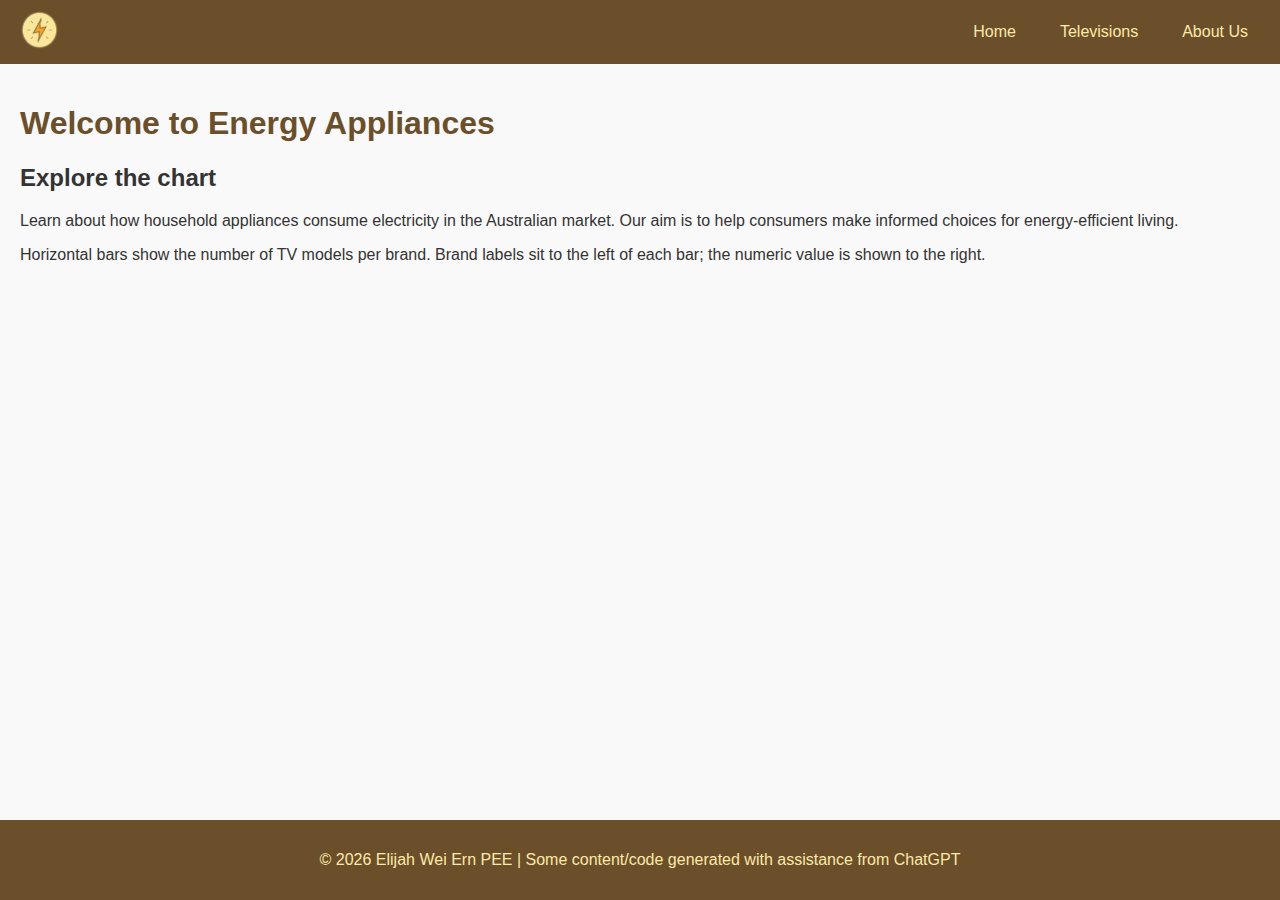
<file: index.html>
<!DOCTYPE html>
<html lang="en">
<head>
  <meta charset="UTF-8">
  <meta name="viewport" content="width=device-width, initial-scale=1.0">
  <title>Energy Appliances</title>
  <script src="script.js" defer></script>
  <!-- Link to external CSS file -->
  <link rel="stylesheet" href="style.css">
</head>
<body>
  <!-- Navigation -->
  <header>
    <nav class="navbar">
      <!-- Logo (clickable to go home) -->
      <div class="logo" onclick="showPage('home')">
        <img src="PowerIcon.png" alt="Power Logo">
      </div>
      <ul>
        <li><a href="index.html" id="nav-home">Home</a></li>
        <li><a href="television.html" id="nav-televisions">Televisions</a></li>
        <li><a href="about.html" id="nav-about">About Us</a></li>
      </ul>
    </nav>
  </header>

  <main id="content">
    <h1>Welcome to Energy Appliances</h1>
    <h2>Explore the chart</h2>
    <p>
      Learn about how household appliances consume electricity in the Australian market. 
      Our aim is to help consumers make informed choices for energy-efficient living.
    </p>
    <p>
      Horizontal bars show the number of TV models per brand. Brand labels sit to the left of each bar; the numeric
      value is shown to the right.
    </p>

  </main>
  <svg width="300" height="150"></svg>

  <!-- Container for T04-3 chart -->
  <div class="responsive-svg-container"></div>

  <!-- Footer -->
  <footer>
    <p>&copy; <span id="year"></span> Elijah Wei Ern PEE | Some content/code generated with assistance from ChatGPT</p>
  </footer>
  <!-- D3 library -->
  <script src="https://d3js.org/d3.v7.min.js"></script>
  <script src="t04-4-load.js"></script>  <!-- loads CSV then calls createBarChart -->
  <script src="t04-5-bars.js"></script>  <!-- defines createBarChart -->
  <!-- Remove/comment any old scripts that also draw to the page -->
  <!-- <script src="energy-d3.js"></script> -->
  <!-- <script src="t04-3-bars.js"></script> -->
</body>
</html>
</file>
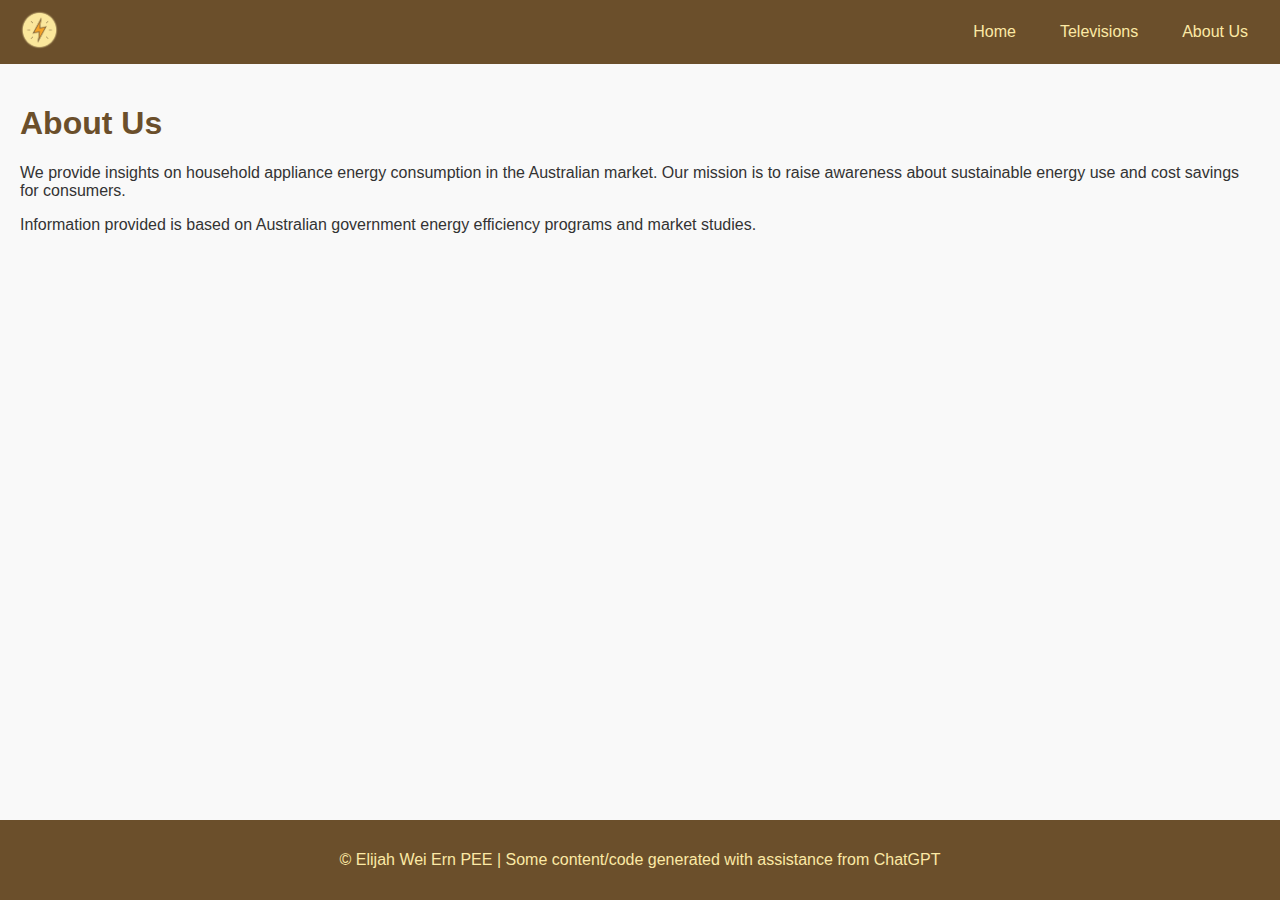
<file: about.html>
<!DOCTYPE html>
<html lang="en">
<head>
  <meta charset="utf-8" />
  <meta name="viewport" content="width=device-width,initial-scale=1" />
  <title>Energy Appliances — About</title>
  <link rel="stylesheet" href="style.css" />
</head>
<body>
  <header>
    <nav class="navbar">
      <div class="logo" onclick="location.href='index.html'">
        <img src="PowerIcon.png" alt="Power Logo">
      </div>

      <ul>
        <li><a href="index.html" id="nav-home">Home</a></li>
        <li><a href="television.html" id="nav-televisions">Televisions</a></li>
        <li><a href="about.html" id="nav-about">About Us</a></li>
      </ul>
    </nav>
  </header>

  <main>
    <h1>About Us</h1>
    <p>
      We provide insights on household appliance energy consumption in the Australian market.  
      Our mission is to raise awareness about sustainable energy use and cost savings for consumers.
    </p>
    <p>
      Information provided is based on Australian government energy efficiency programs and market studies.
    </p>
  </main>

  <footer>
    <p>&copy; <span id="year"></span> Elijah Wei Ern PEE | Some content/code generated with assistance from ChatGPT</p>
  </footer>
</body>
</html>
</file>
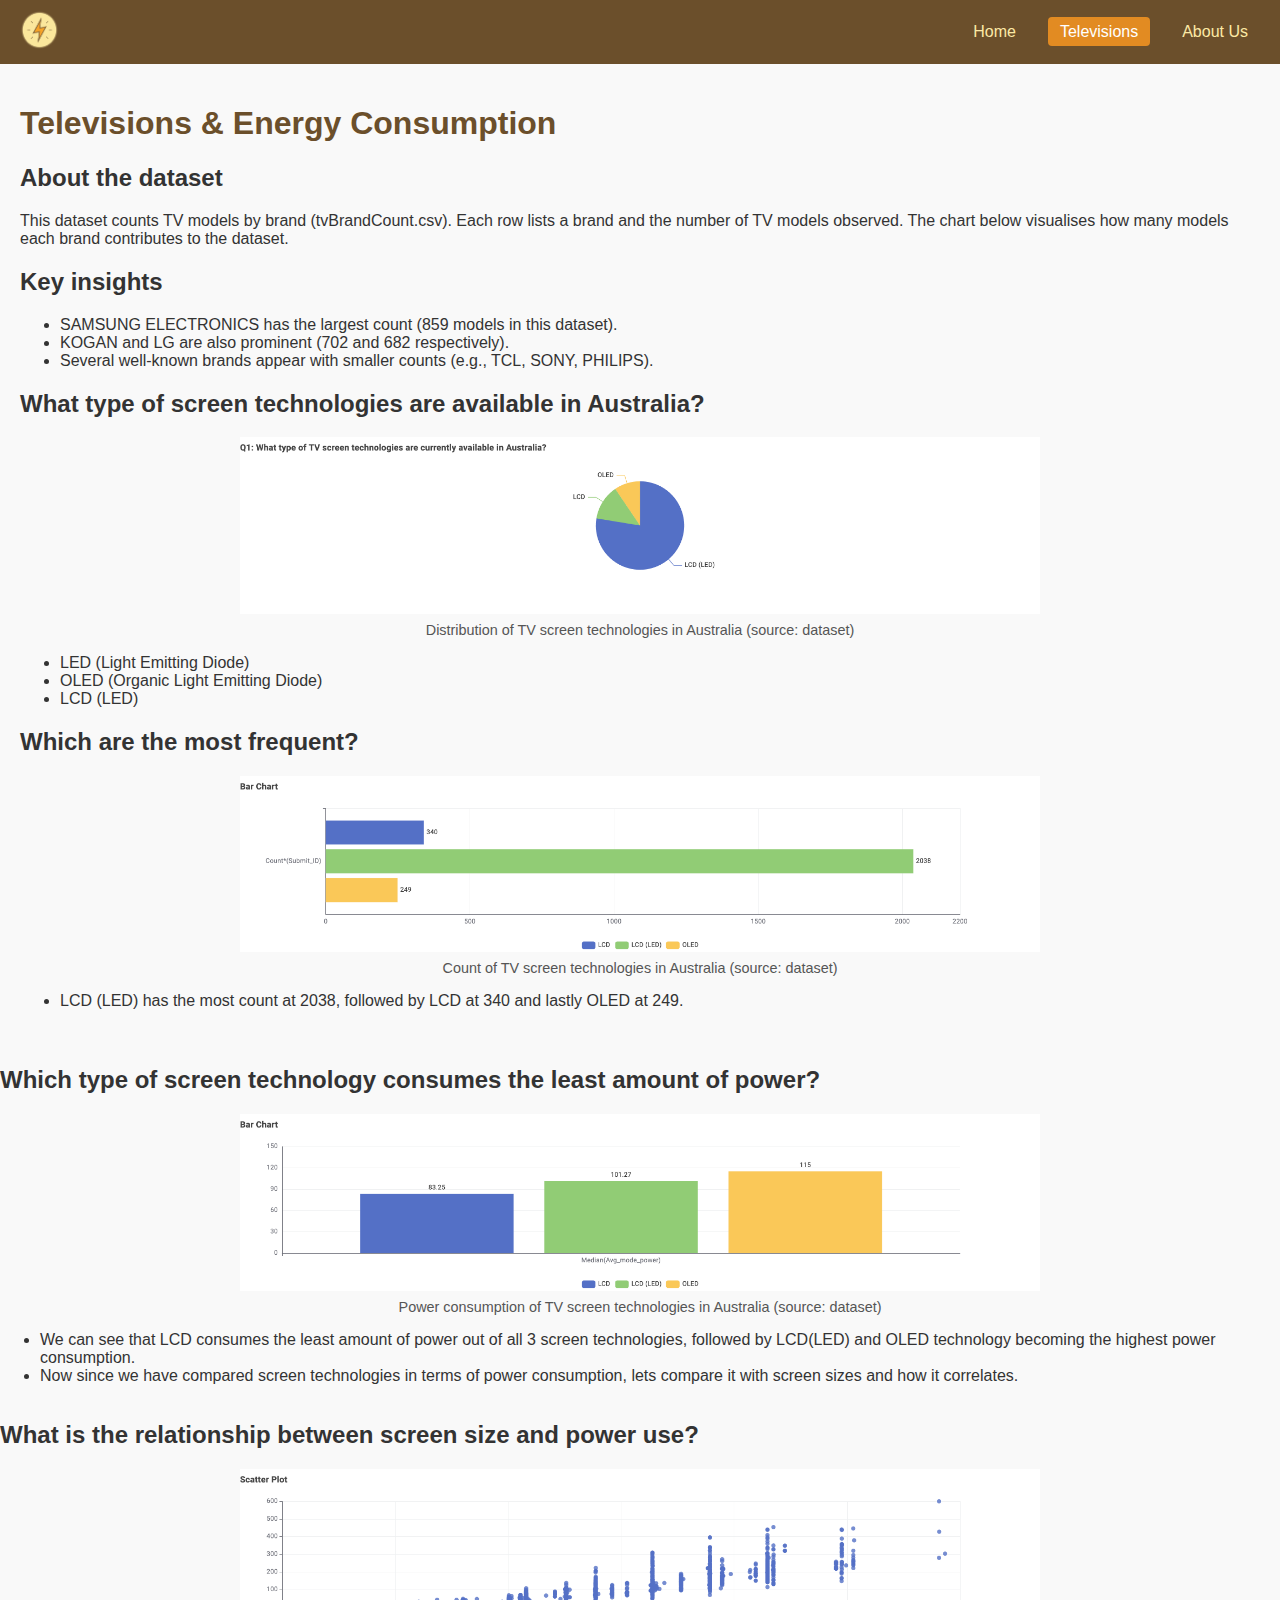
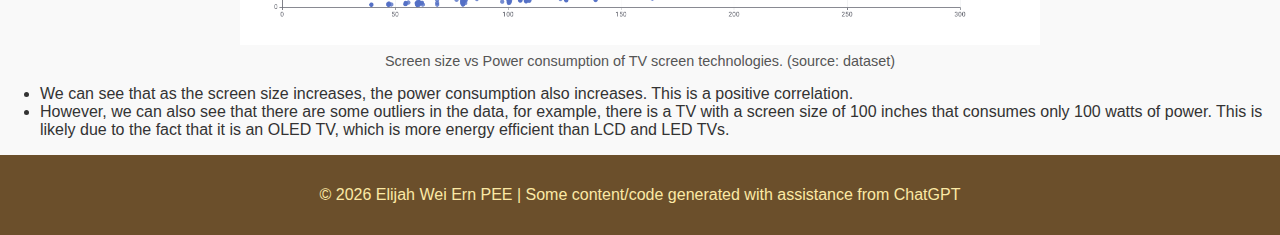
<file: television.html>
<!DOCTYPE html>
<html lang="en">
<head>
  <meta charset="utf-8" />
  <meta name="viewport" content="width=device-width,initial-scale=1" />
  <title>Energy Appliances — Televisions</title>
  <link rel="stylesheet" href="style.css" />
</head>
<body>
  <header>
    <nav class="navbar">
      <div class="logo" onclick="location.href='index.html'">
        <img src="PowerIcon.png" alt="Power Logo">
      </div>

      <ul>
        <li><a href="index.html" id="nav-home">Home</a></li>
        <li><a href="television.html" id="nav-televisions" class="active">Televisions</a></li>
        <li><a href="about.html" id="nav-about">About Us</a></li>
      </ul>
    </nav>
  </header>

  <main>
    <h1>Televisions & Energy Consumption</h1>

    <section>
      <h2>About the dataset</h2>
      <p>
        This dataset counts TV models by brand (tvBrandCount.csv). Each row lists a brand and the number of TV models
        observed. The chart below visualises how many models each brand contributes to the dataset.
      </p>
    </section>

    <section>
      <h2>Key insights</h2>
      <ul>
        <li>SAMSUNG ELECTRONICS has the largest count (859 models in this dataset).</li>
        <li>KOGAN and LG are also prominent (702 and 682 respectively).</li>
        <li>Several well-known brands appear with smaller counts (e.g., TCL, SONY, PHILIPS).</li>
      </ul>
    </section>
    
    <section>
        <h2>What type of screen technologies are available in Australia?</h2>

        <figure class="q1-photo" style="max-width:800px;margin:0 auto;text-align:center;">
          <img src="images/Question1.png" alt="Pie chart: TV screen technologies in Australia" style="max-width:100%;height:auto;display:block;margin:0 auto;">
          <figcaption style="font-size:0.9rem;color:#555;margin-top:8px;">Distribution of TV screen technologies in Australia (source: dataset)</figcaption>
        </figure>
        
        <ul>
            <li>LED (Light Emitting Diode)</li>
            <li>OLED (Organic Light Emitting Diode)</li>
            <li>LCD (LED)</li>
        </ul>
    </section>

    <section>
        <h2>Which are the most frequent?</h2>

        <figure class="q2-photo" style="max-width:800px;margin:0 auto;text-align:center;">
          <img src="images/Q1(a).png" alt="Bar chart: TV screen technologies in Australia" style="max-width:100%;height:auto;display:block;margin:0 auto;">
          <figcaption style="font-size:0.9rem;color:#555;margin-top:8px;">Count of TV screen technologies in Australia (source: dataset)</figcaption>
        </figure>
        
        <ul>
            <li>LCD (LED) has the most count at 2038, followed by LCD at 340 and lastly OLED at 249.</li>
        </ul>
    </section>
  </main>

    <section>
        <h2>Which type of screen technology consumes the least amount of power?</h2>

        <figure class="q4-photo" style="max-width:800px;margin:0 auto;text-align:center;">
          <img src="images/Q4.png" alt="Bar chart: Power consumption of TVs" style="max-width:100%;height:auto;display:block;margin:0 auto;">
          <figcaption style="font-size:0.9rem;color:#555;margin-top:8px;">Power consumption of TV screen technologies in Australia (source: dataset)</figcaption>
        </figure>
        
        <ul>
            <li>We can see that LCD consumes the least amount of power out of all 3 screen technologies, followed by LCD(LED) and OLED technology becoming the highest power consumption.</li>
            <li>Now since we have compared screen technologies in terms of power consumption, lets compare it with screen sizes and how it correlates.</li>
        </ul>
    </section>

    <section>
        <h2>What is the relationship between screen size and power use?</h2>

        <figure class="q5-photo" style="max-width:800px;margin:0 auto;text-align:center;">
          <img src="images/Q5.png" alt="Scatter plot: Screen size vs Power consumption of TVs" style="max-width:100%;height:auto;display:block;margin:0 auto;">
          <figcaption style="font-size:0.9rem;color:#555;margin-top:8px;">Screen size vs Power consumption of TV screen technologies. (source: dataset)</figcaption>
        </figure>

        <ul>
            <li>We can see that as the screen size increases, the power consumption also increases. This is a positive correlation.</li>
            <li>However, we can also see that there are some outliers in the data, for example, there is a TV with a screen size of 100 inches that consumes only 100 watts of power. This is likely due to the fact that it is an OLED TV, which is more energy efficient than LCD and LED TVs.</li>
        </ul>
    </section>

  <footer>
    <p>&copy; <span id="year"></span> Elijah Wei Ern PEE | Some content/code generated with assistance from ChatGPT</p>
  </footer>

  <!-- D3 + app scripts (load in this order) -->
  <script src="https://d3js.org/d3.v7.min.js"></script>
  <script src="t04-4-load.js"></script> <!-- loads CSV then calls createBarChart -->
  <script src="t04-5-bars.js"></script> <!-- defines createBarChart -->

  <script>
    // minimal: set year and ensure nav highlighting
    document.getElementById('year').textContent = new Date().getFullYear();
    document.getElementById('nav-televisions').classList.add('active');
  </script>
</body>
</html>
</file>
<file: style.css>
/*make sure footer stays at bottom */
html, body {
  height: 100%;
  margin: 0;
  display: flex;
  flex-direction: column;
  font-family: Arial, sans-serif;
  background-color: #f9f9f9;
  color: #333;
}

.navbar {
  display: flex;
  justify-content: space-between;
  align-items: center;
  background-color: #6B4F2B;
  padding: 10px 20px;
}

.logo img {
  height: 40px;
  cursor: pointer;
}

.navbar ul {
  list-style: none;
  display: flex;
  gap: 20px;
  margin: 0;
  padding: 0;
}

.navbar a {
  color: #FCE9A5;
  text-decoration: none;
  padding: 6px 12px;
  transition: background 0.3s ease;
}

.navbar a:hover {
  background: #E28B22;
  color: white;
  border-radius: 4px;
}

.navbar a.active {
  background: #E28B22;
  color: white;
  border-radius: 4px;
}

/*content expands to push footer down*/
main {
  flex: 1; /*pushes footer to bottom*/
  padding: 20px;
}

h1 {
  color: #6B4F2B;
}

/*footer stays at bottom*/
footer {
  text-align: center;
  padding: 15px;
  background: #6B4F2B;
  color: #FCE9A5;
}

/* NEW: Responsive SVG container */
.responsive-svg-container {
  margin: 40px auto;      /* vertical space and horizontal centering */
  width: 100%;
  max-width: 1200px;
  display: flex;
  justify-content: center;
  align-items: flex-start; /* or center for vertical centering */
}
</file>
